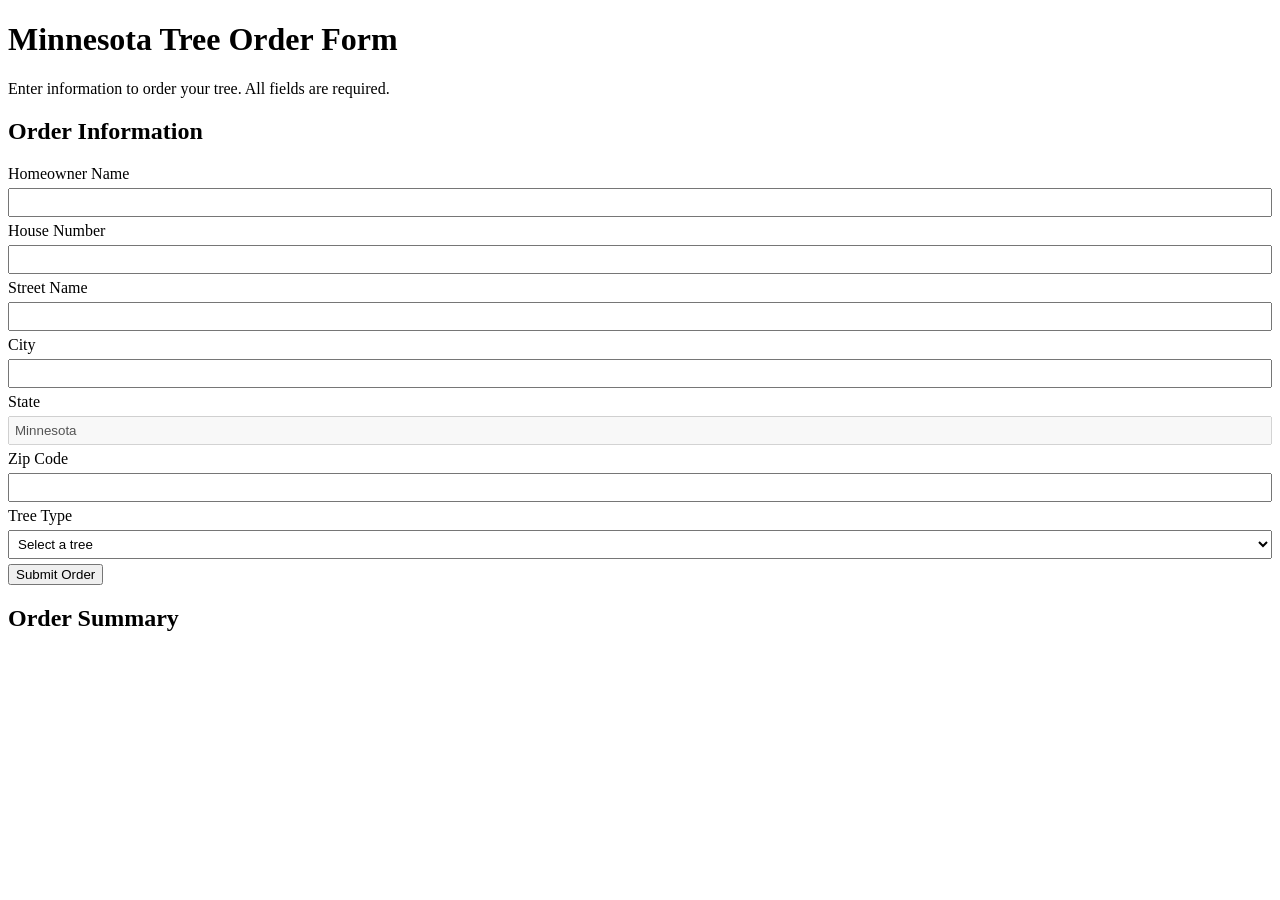
<file: index.html>
<!DOCTYPE html>
<html lang="en">
<head>
    <title>Tree Order Form</title>

    <style>

        input, select {
            width: 100%;
            padding: 5px;
            margin: 5px 5px 5px 0px;
            box-sizing: border-box;
        }

        input.error, select.error {
            border: 2px red solid;
        }

    </style>

</head>
<body>

<h1>Minnesota Tree Order Form</h1>

<p>Enter information to order your tree. All fields are required.</p>

<h2>Order Information</h2>

<label for="homeowner-name">Homeowner Name</label><input id="homeowner-name" name="homeowner-name">
<br>
<label for="homeowner-house-number">House Number</label><input id="homeowner-house-number" name="homeowner-house-number">
<br>
<label for="homeowner-street-name">Street Name</label><input id="homeowner-street-name" name="homeowner-street-name">
<br>
<label for="city">City</label><input id="city" name="city">
<br>
<!-- All orders must be for Minnesota, so this input is not editable -->
<label for="state">State</label><input id="state" name="state" value="Minnesota" disabled>
<br>
<label for="zipcode">Zip Code</label><input id="zipcode" name="zipcode">
<br>

<label for="tree-type">Tree Type</label>
<select id="tree-type">
    <!-- Unselectable message shown. Since this will be required, it forces the user to actually pick a tree, not just click submit for the default first option -->
    <option disabled selected value=""> Select a tree </option>
    <!-- The options that the user will be allowed to select, or choose from -->
    <option name="tree-type">Cedar</option>
    <option name="tree-type">Maple</option>
    <option name="tree-type">Oak</option>
</select>
<br>

<button id="submit-order">Submit Order</button>

<h2>Order Summary</h2>

<p id="order-summary">
    <!-- Use JavaScript to display the order information,
        only if all the required information is entered  -->
</p>



<script>

    let homeownerNameInput = document.querySelector('#homeowner-name')
    let homeownerHouseNumberInput = document.querySelector('#homeowner-house-number')
    let homeownerStreetNameInput = document.querySelector('#homeowner-street-name')
    let treeTypeSelect = document.querySelector('#tree-type')


    let cityInput = document.querySelector('#city')
    let zipcodeInput = document.querySelector('#zipcode')

    let submitButton = document.querySelector('#submit-order')

    let orderSummaryParagraph = document.querySelector('#order-summary')

    submitButton.addEventListener('click', function() {

        let name = homeownerNameInput.value.trim()
        let houseNumber = homeownerHouseNumberInput.value.trim()
        let streetName = homeownerStreetNameInput.value.trim()
        let treeType = treeTypeSelect.value

        //
        let city = cityInput.value.trim()
        //
        let zipCode = zipcodeInput.value.trim()
        let errors = []
        homeownerNameInput.classList.remove('error')
        homeownerHouseNumberInput.classList.remove('error')
        homeownerStreetNameInput.classList.remove('error')
        cityInput.classList.remove('error')
        zipcodeInput.classList.remove('error')
        treeTypeSelect.classList.remove('error')
        //
        //  - check they all have a value

        // Check that a city was entered
        if (city.length === 0) {
            errors.push('Enter the city.')
            cityInput.classList.add('error')
        }

        // Validate the zipcode is in the range 55001 and 56763.
        // to check that the zip code is in Minnesota.
        // Make sure your script doesn't accept non-numeric input for the zip code.

        // Optional extra: add the class .error to any inputs with an error (and only inputs with an error)
        // to give the user visual feedback for which inputs need to be fixed or completed.
        // There's a style for input.error and select.error defined in the styles (in the head)
        // which will be applied if you give the class .error to any elements on the page.
        // Make sure you remove this class when the form is completed correctly.

        // Check the zip code is a five-digit number in the correct range of numbers
        let zipcodeNumber = Number(zipCode)

        if (zipCode.length === 0) {
            errors.push('Enter the zip code.')
            zipcodeInput.classList.add('error')
        } else if (isNaN(zipCode) || zipCode.length !== 5) {
            errors.push('The zip code must be a 5 digit number.')
            zipcodeInput.classList.add('error')
        } else if (zipcodeNumber < 55001 || zipcodeNumber > 56763) {
            errors.push('The zip code must be between 55001 and 56763.')
            zipcodeInput.classList.add('error')
        }



        // If a form element has not been completed, or if the data is not valid,
        // add an error message to the errors array. (Hint: use push to add to the end of the array)
        // Add one error message for each problem with the form.




        // display an alert with all of the error messages. (Hint: use join)
        // and then return from this function to prevent further processing

        // Check that a name was entered
        if (name.length === 0) {
            errors.push('Enter the homeowner name.')
            homeownerNameInput.classList.add('error')
        }
        // Check that a house number was entered
        if (houseNumber.length === 0) {
            errors.push('Enter the house number.')
            homeownerHouseNumberInput.classList.add('error')
        }
        // Check that a street name was entered
        if (streetName.length === 0) {
            errors.push('Enter the street name.')
            homeownerStreetNameInput.classList.add('error')
        }

        if (treeType.length === 0) {
            errors.push('Select a tree type.')
            treeTypeSelect.classList.add('error')
        }

        if (errors.length > 0) {
            orderSummaryParagraph.innerHTML = ''
            alert(errors.join('\n'))
            return
        }


        // summary in the order summary paragraph.
        orderSummaryParagraph.innerHTML = `Order for ${name}: one ${treeType} tree,
    to be delivered to ${houseNumber} ${streetName},
    ${city}, Minnesota ${zipCode}.`


    })


</script>

</body>
</html>
</file>
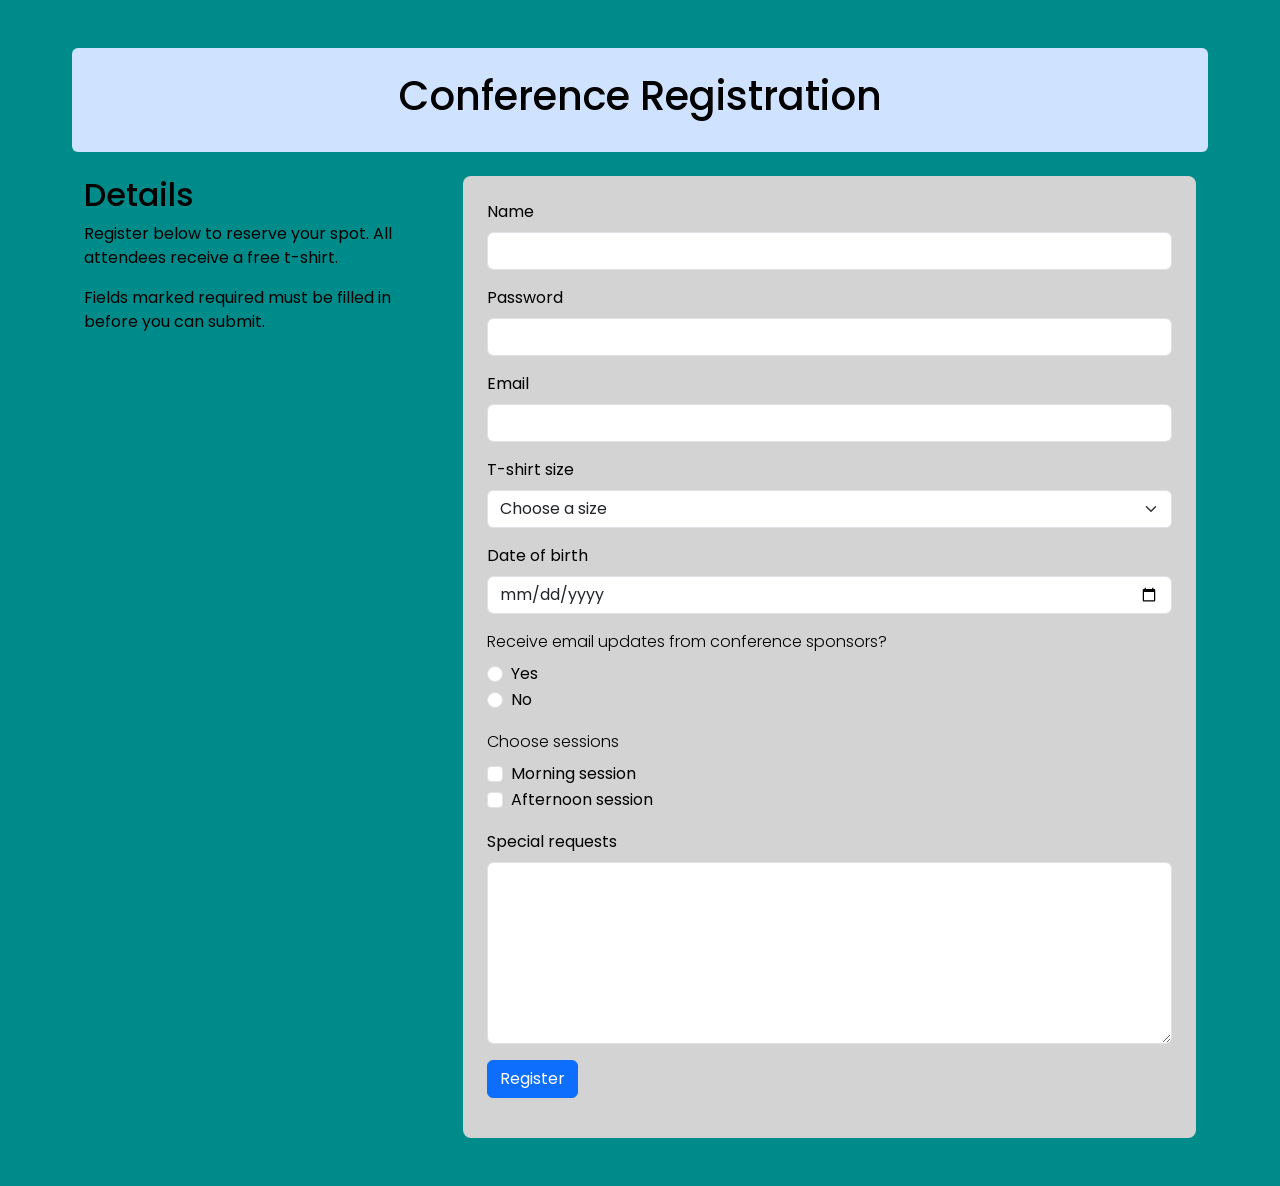
<file: conference.html>
<!DOCTYPE html>
<html lang="en">
<head>
    <meta charset="UTF-8">
    <meta name="viewport" content="width=device-width, initial-scale=1">
    <title>Conference Registration</title>

    <link href="https://cdn.jsdelivr.net/npm/bootstrap@5.3.8/dist/css/bootstrap.min.css" rel="stylesheet" integrity="sha384-sRIl4kxILFvY47J16cr9ZwB07vP4J8+LH7qKQnuqkuIAvNWLzeN8tE5YBujZqJLB" crossorigin="anonymous">

    <link rel="preconnect" href="https://fonts.googleapis.com">
    <link rel="preconnect" href="https://fonts.gstatic.com" crossorigin>
    <link href="https://fonts.googleapis.com/css2?family=Poppins:wght@300;400;600&display=swap" rel="stylesheet">
    <!-- adding our styles after bootstrap -->

    <link href="conference-styles.css" rel="stylesheet">

</head>
<body class="m-5">

<div class="header bg-primary-subtle m-4 p-4 rounded-2 text-center">
    <h1>Conference Registration</h1>
</div>

<div class="row m-4">

    <div class="col-md-4">
        <h2>Details</h2>

        <p>Register below to reserve your spot. All attendees receive a free t-shirt.</p>
        <p>Fields marked required must be filled in before you can submit.</p>
    </div>

    <div class="col-md-8">
        <form id="registration-form">

            <div class="mb-3">
                <label class="form-label" for="name">Name</label>
                <input class="form-control" id="name" name="name" type="text" maxlength="70" required>
            </div>

            <div class="mb-3">
                <label class="form-label" for="password">Password</label>
                <input class="form-control" id="password" name="password" type="password" required>
            </div>

            <div class="mb-3">
                <label class="form-label" for="email">Email</label>
                <input class="form-control" id="email" name="email" type="email" required>
            </div>

            <div class="mb-3">
                <label class="form-label" for="shirt-size">T-shirt size</label>
                <select class="form-select" id="shirt-size" name="shirt-size" required>
                    <option value="">Choose a size</option>
                    <option value="small">Small</option>
                    <option value="medium">Medium</option>
                    <option value="large">Large</option>
                </select>
            </div>

            <div class="mb-3">
                <label class="form-label" for="birth-date">Date of birth</label>
                <input class="form-control" id="birth-date" name="birth-date" type="date" required>
            </div>

            <fieldset class="mb-3">
                <legend class="fs-6">Receive email updates from conference sponsors?</legend>

                <div class="form-check">
                    <input class="form-check-input" id="updates-yes" name="email-updates" type="radio" value="yes" required>
                    <label class="form-check-label" for="updates-yes">Yes</label>
                </div>

                <div class="form-check">
                    <input class="form-check-input" id="updates-no" name="email-updates" type="radio" value="no" required>
                    <label class="form-check-label" for="updates-no">No</label>
                </div>
            </fieldset>

            <fieldset class="mb-3">
                <legend class="fs-6">Choose sessions</legend>

                <div class="form-check">
                    <input class="form-check-input" id="morning" name="sessions" type="checkbox" value="morning">
                    <label class="form-check-label" for="morning">Morning session</label>
                </div>

                <div class="form-check">
                    <input class="form-check-input" id="afternoon" name="sessions" type="checkbox" value="afternoon">
                    <label class="form-check-label" for="afternoon">Afternoon session</label>
                </div>
            </fieldset>

            <div class="mb-3">
                <label class="form-label" for="requests">Special requests</label>
                <textarea class="form-control" id="requests" name="requests" rows="7" cols="70"></textarea>
            </div>

            <p id="error-message" class="text-danger"></p>
            <button id="register-button" class="btn btn-primary">Register</button>

            <p id="confirmation" class="mt-3 text-success"></p>

        </form>
    </div>

</div>

<script>

        const registerButton = document.querySelector('#register-button');
        const errorMessage = document.querySelector('#error-message');

        registerButton.addEventListener('click', function (event) {
        event.preventDefault(); // stop the form from submitting and reloading the page

        // Read the values
        const name = document.querySelector('#name').value.trim();
        const password = document.querySelector('#password').value;
        const email = document.querySelector('#email').value.trim();
        const tShirtSize = document.querySelector('#shirt-size').value;
        const dateOfBirth = document.querySelector('#birth-date').value;
        const specialRequests = document.querySelector('#requests').value.trim();

        // Radio buttons: true if Yes is selected, false if No is selected
        const updatesYes = document.querySelector('#updates-yes').checked;
        const updatesNo = document.querySelector('#updates-no').checked;
        const receiveEmailUpdates = updatesYes;

        // Build the sessions array from the two checkboxes
        const sessionsAttended = [];
        if (document.querySelector('#morning').checked) {
        sessionsAttended.push('morning');
    }
        if (document.querySelector('#afternoon').checked) {
        sessionsAttended.push('afternoon');
    }

        // Validate
        const errors = [];
        if (name === '') errors.push('Name is required.');
        if (password === '') errors.push('Password is required.');
        if (email === '') errors.push('Email is required.');
        if (tShirtSize === '') errors.push('Please choose a t-shirt size.');
        if (dateOfBirth === '') errors.push('Date of birth is required.');
        if (!updatesYes && !updatesNo) errors.push('Please choose yes or no for email updates.');
        if (sessionsAttended.length === 0) errors.push('Select at least one session.');

        if (errors.length > 0) {
        errorMessage.textContent = errors.join(' ');
        return; // stop here, form is incomplete
    }
        errorMessage.textContent = ''; // clear any old error

        // Build and log the registration object
        const registration = {
        name: name,
        password: password,
        email: email,
        tShirtSize: tShirtSize,
        dateOfBirth: dateOfBirth,
        receiveEmailUpdates: receiveEmailUpdates,
        sessionsAttended: sessionsAttended,
        specialRequests: specialRequests
    };

        console.log(registration);
    });

</script>

</body>
</html>
</file>
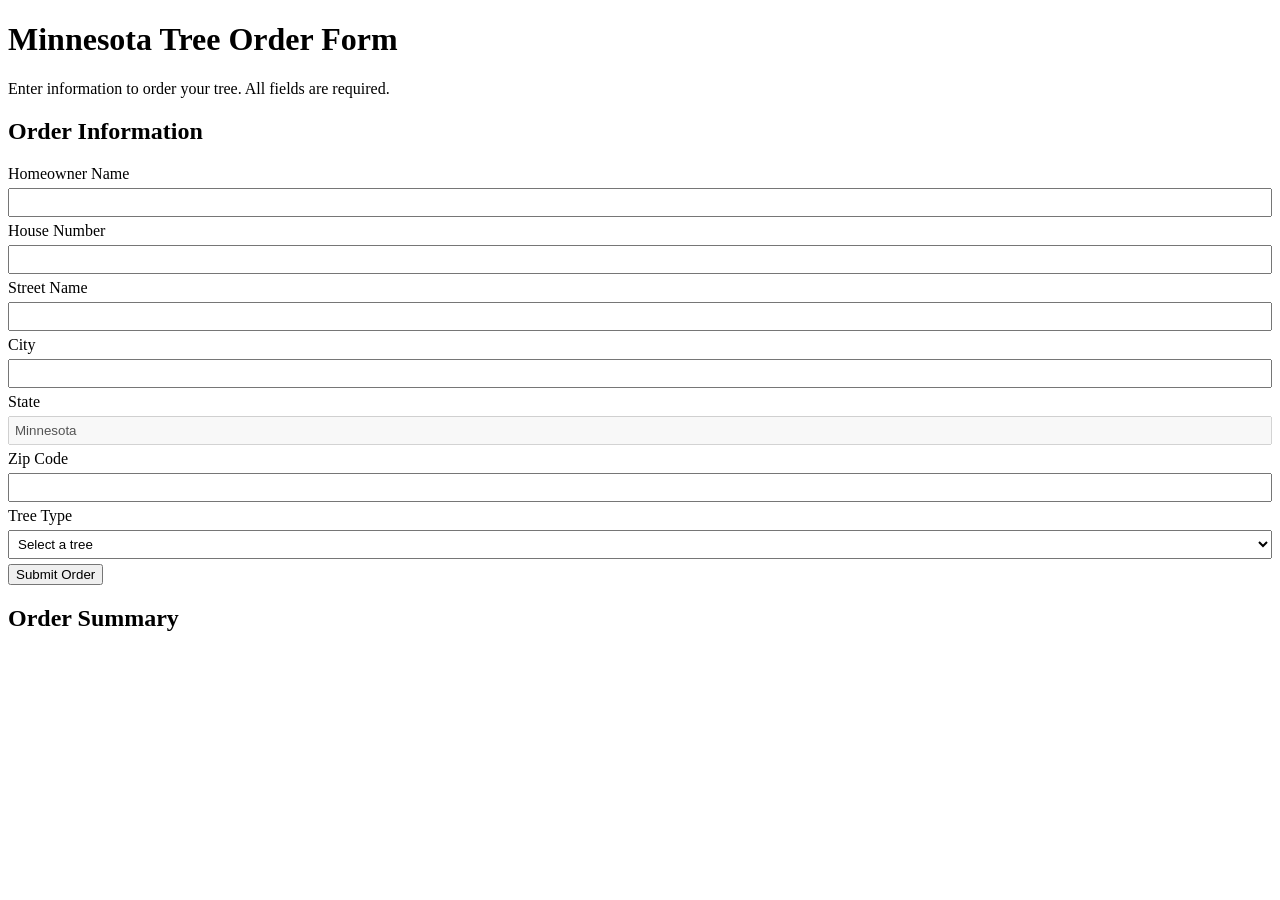
<file: tree.html>
<!DOCTYPE html>
<html lang="en">
<head>
  <title>Tree Order Form</title>

  <style>

    input, select {
      width: 100%;
      padding: 5px;
      margin: 5px 5px 5px 0px;
      box-sizing: border-box;
    }

    input.error, select.error {
      border: 2px red solid;
    }

  </style>

</head>
<body>

<h1>Minnesota Tree Order Form</h1>

<p>Enter information to order your tree. All fields are required.</p>

<h2>Order Information</h2>

<label for="homeowner-name">Homeowner Name</label><input id="homeowner-name" name="homeowner-name">
<br>
<label for="homeowner-house-number">House Number</label><input id="homeowner-house-number" name="homeowner-house-number">
<br>
<label for="homeowner-street-name">Street Name</label><input id="homeowner-street-name" name="homeowner-street-name">
<br>
<label for="city">City</label><input id="city" name="city">
<br>
<!-- All orders must be for Minnesota, so this input is not editable -->
<label for="state">State</label><input id="state" name="state" value="Minnesota" disabled>
<br>
<label for="zipcode">Zip Code</label><input id="zipcode" name="zipcode">
<br>

<label for="tree-type">Tree Type</label>
<select id="tree-type">
  <!-- Unselectable message shown. Since this will be required, it forces the user to actually pick a tree, not just click submit for the default first option -->
  <option disabled selected value=""> Select a tree </option>
  <!-- The options that the user will be allowed to select, or choose from -->
  <option name="tree-type">Cedar</option>
  <option name="tree-type">Maple</option>
  <option name="tree-type">Oak</option>
</select>
<br>

<button id="submit-order">Submit Order</button>

<h2>Order Summary</h2>

<p id="order-summary">
  <!-- Use JavaScript to display the order information,
      only if all the required information is entered  -->
</p>



<script>

  let homeownerNameInput = document.querySelector('#homeowner-name')
  let homeownerHouseNumberInput = document.querySelector('#homeowner-house-number')
  let homeownerStreetNameInput = document.querySelector('#homeowner-street-name')
  let treeTypeSelect = document.querySelector('#tree-type')


  let cityInput = document.querySelector('#city')
  let zipcodeInput = document.querySelector('#zipcode')

  let submitButton = document.querySelector('#submit-order')

  let orderSummaryParagraph = document.querySelector('#order-summary')

  submitButton.addEventListener('click', function() {

    let name = homeownerNameInput.value.trim()
    let houseNumber = homeownerHouseNumberInput.value.trim()
    let streetName = homeownerStreetNameInput.value.trim()
    let treeType = treeTypeSelect.value

    //
    let city = cityInput.value.trim()
    //
    let zipCode = zipcodeInput.value.trim()
    let errors = []
    homeownerNameInput.classList.remove('error')
    homeownerHouseNumberInput.classList.remove('error')
    homeownerStreetNameInput.classList.remove('error')
    cityInput.classList.remove('error')
    zipcodeInput.classList.remove('error')
    treeTypeSelect.classList.remove('error')
    //
    //  - check they all have a value

    // Check that a city was entered
    if (city.length === 0) {
      errors.push('Enter the city.')
      cityInput.classList.add('error')
    }

    // Validate the zipcode is in the range 55001 and 56763.
    // to check that the zip code is in Minnesota.
    // Make sure your script doesn't accept non-numeric input for the zip code.

    // Optional extra: add the class .error to any inputs with an error (and only inputs with an error)
    // to give the user visual feedback for which inputs need to be fixed or completed.
    // There's a style for input.error and select.error defined in the styles (in the head)
    // which will be applied if you give the class .error to any elements on the page.
    // Make sure you remove this class when the form is completed correctly.

    // Check the zip code is a five-digit number in the correct range of numbers
    let zipcodeNumber = Number(zipCode)

    if (zipCode.length === 0) {
      errors.push('Enter the zip code.')
      zipcodeInput.classList.add('error')
    } else if (isNaN(zipCode) || zipCode.length !== 5) {
      errors.push('The zip code must be a 5 digit number.')
      zipcodeInput.classList.add('error')
    } else if (zipcodeNumber < 55001 || zipcodeNumber > 56763) {
      errors.push('The zip code must be between 55001 and 56763.')
      zipcodeInput.classList.add('error')
    }



    // If a form element has not been completed, or if the data is not valid,
    // add an error message to the errors array. (Hint: use push to add to the end of the array)
    // Add one error message for each problem with the form.




    // display an alert with all of the error messages. (Hint: use join)
    // and then return from this function to prevent further processing

    // Check that a name was entered
    if (name.length === 0) {
      errors.push('Enter the homeowner name.')
      homeownerNameInput.classList.add('error')
    }
    // Check that a house number was entered
    if (houseNumber.length === 0) {
      errors.push('Enter the house number.')
      homeownerHouseNumberInput.classList.add('error')
    }
    // Check that a street name was entered
    if (streetName.length === 0) {
      errors.push('Enter the street name.')
      homeownerStreetNameInput.classList.add('error')
    }

    if (treeType.length === 0) {
      errors.push('Select a tree type.')
      treeTypeSelect.classList.add('error')
    }

    if (errors.length > 0) {
      orderSummaryParagraph.innerHTML = ''
      alert(errors.join('\n'))
      return
    }


    // summary in the order summary paragraph.
    orderSummaryParagraph.innerHTML = `Order for ${name}: one ${treeType} tree,
    to be delivered to ${houseNumber} ${streetName},
    ${city}, Minnesota ${zipCode}.`


  })


</script>

</body>
</html>
</file>
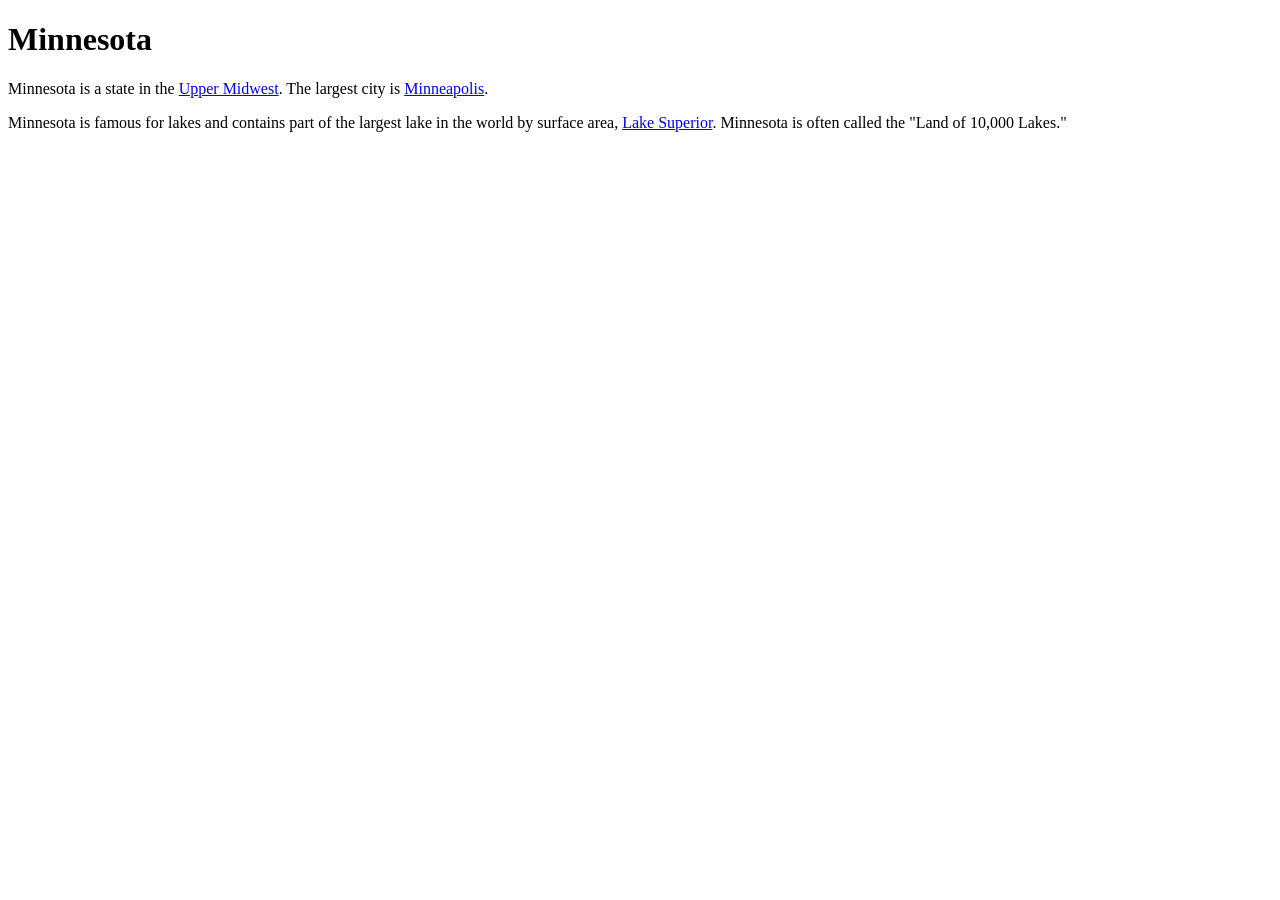
<file: InClass/InClassJSON.html>
<!DOCTYPE html>
<html lang="en">
<head>
    <meta charset="UTF-8">
    <title>Minnesota</title>

    <style>
        #previewPopup {
            visibility: hidden;
            border: 1px gray solid;
            position: absolute;
            font-size: smaller;
            background: whitesmoke;
        }
    </style>
</head>
<body>

<h1>Minnesota</h1>

<p>Minnesota is a state in the <a class="page-preview-popup" href="https://en.wikipedia.org/wiki/Upper_Midwest">Upper Midwest</a>.
    The largest city is <a class="page-preview-popup" href="https://en.wikipedia.org/wiki/Minneapolis">Minneapolis</a>.</p>

<p>Minnesota is famous for lakes and contains part of the largest lake in the world by surface area,
    <a class="page-preview-popup" href="https://en.wikipedia.org/wiki/Lake_Superior">Lake Superior<a>. Minnesota is often called the "Land of 10,000 Lakes."</a></a></p>

<!-- CSS is used to set visibility: hidden so this popup is not seen unless we change the visibility with JavaScript.

Even though there are 3 links (and could be any number of links) there is only one popup element.
Only one popup will be shown at a time so we can re-use the same element. When the user mouses over a link, the popup
will be moved to their mouse cursor location, and configured to show the link's text and image. -->
<div id="previewPopup">
    <div id="previewHTML"></div>
    <img id="previewImage">  <!-- Can disregard warning about no source since we'll set the source with JavaScript -->
</div>

<script>

    // Find the popup div, the preview text div, and image element within
    let previewPopup = document.querySelector('#previewPopup')
    let previewPopupHTML = previewPopup.querySelector('#previewHTML')
    let previewImage = previewPopup.querySelector('#previewImage')

    // Find all the popup links on the page.
    let popupLinks = document.querySelectorAll('.page-preview-popup')

    // For each popup link, and a mouseover listener. When a link is moused over, make a request
    // to get the preview data from wikipedia, customize the popup content, and show the popup.

    popupLinks.forEach( function(link) {
        link.addEventListener('mouseover', function(event) {

            console.log(link)

            // Read the link's destination from its href property
            let linkURL = link.href
            console.log(linkURL)


            // Get the href for the link, which will be in the form https://en.wikipedia.org/wiki/Upper_Midwest
            // need the last part, e.g. "Upper_Midwest" so split by / - what do we get? An array of parts
            // Get the last element from this array, store in new variable

            // Break the URL apart at every / to get an array of its pieces
            let linkParts = linkURL.split('/')
            console.log(linkParts)
            // The last piece of that array is the Wikipedia page title
            let pageTitle = linkParts.pop() // Remove the last item in an array and save in new variable
            console.log(pageTitle)

            // Generate URL for popup data. The start is always the same, the end is the "Upper_Midwest" part
            //  e.g. https://en.wikipedia.org/api/rest_v1/page/summary/Upper_Midwest
            // Join the page title onto the end of the API address to make the request URL for this specific page
            let previewURL = 'https://en.wikipedia.org/api/rest_v1/page/summary/' + pageTitle //  what to add?

            // make API request, wait for response.
            fetch(previewURL).then( response => response.json() ).then( pagePreviewJson => {

                console.log(pagePreviewJson)

                // Process JSON to extract necessary data,
                // page previewJson is an object
                // Its extract_html property holds the page's summary paragraph as a string of HTML
                let extractHTML = pagePreviewJson.extract_html
                console.log(extractHTML)

                // configure popup - set text and image

                previewPopupHTML.innerHTML = extractHTML // setting the HTML to display text

                // thumbnail is an object inside the JSON that describes the page's preview image (source, width, height)
                let thumbnailImageInfo = pagePreviewJson.thumbnail
                console.log(thumbnailImageInfo)
                // source is the web address of the image file itself
                let thumbnailImageURL = thumbnailImageInfo.source
                console.log(thumbnailImageURL)
                // Set the popup's <img> to that address so the browser loads and displays the image
                previewImage.src = thumbnailImageURL


                // position popup where mouse is
                previewPopup.style.top = event.clientY + 'px'
                previewPopup.style.left = event.clientX + 'px'

                // make visible
                previewPopup.style.visibility = 'visible'

            })

        })

        link.addEventListener('mouseout', function () {
            // hide popup and clear content
            previewPopup.style.visibility = 'hidden'
            previewPopupHTML.innerHTML = ''
            previewImage.src = ''
        })
    })

</script>



</body>
</html>
</file>
<file: conference-styles.css>
body {
    font-family: "Poppins", sans-serif;
    background-color: darkcyan;
    color: black;
}

.header {
    font-weight: 600;
}

legend {
    font-weight: 300;
}

form {
    background-color: lightgray;
    padding: 1.5rem;
    border-radius: 0.5rem;
}
</file>
